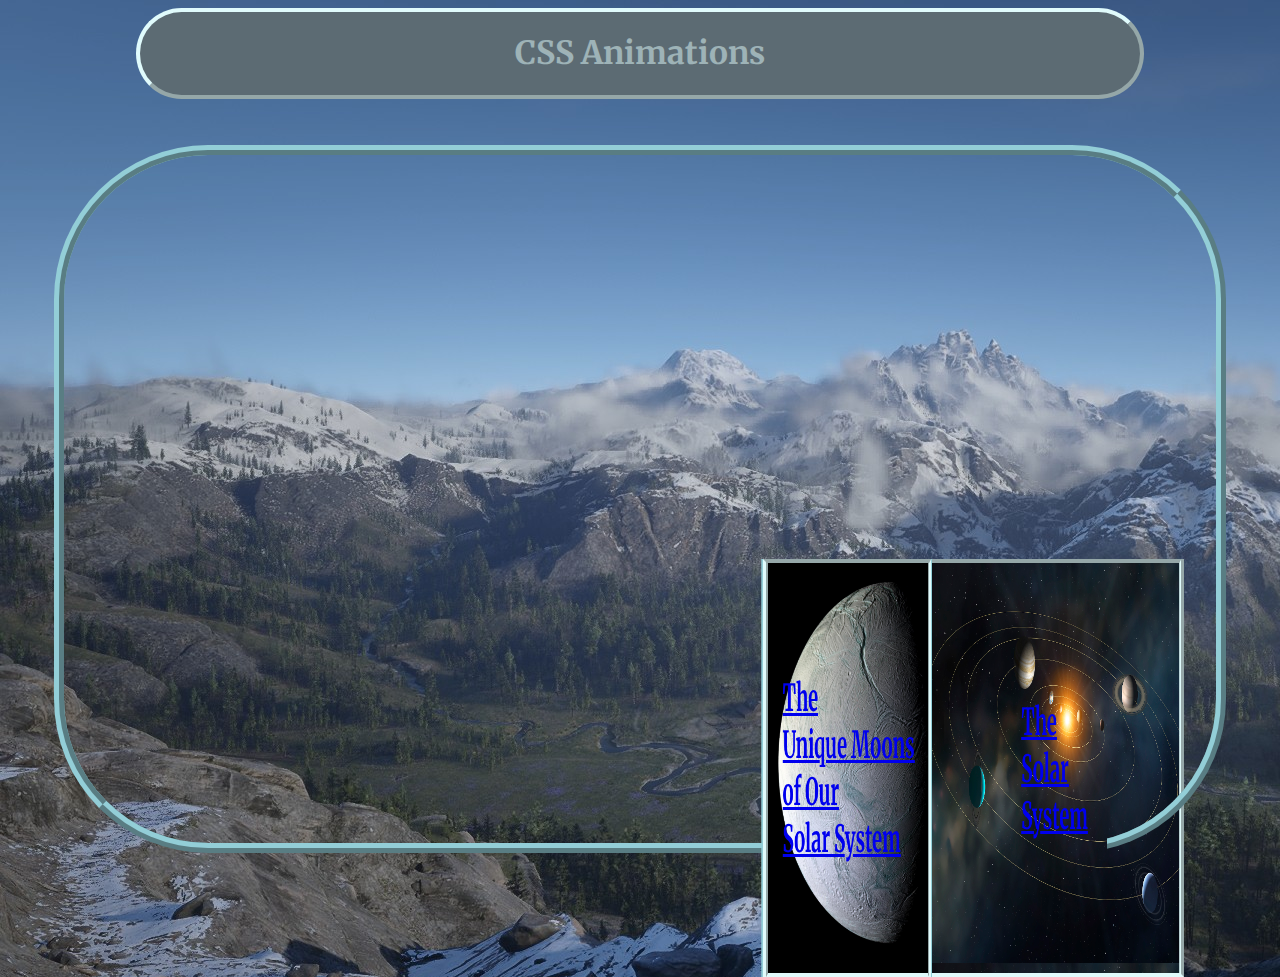
<file: index.html>
<!DOCTYPE html>
<html>

<head>
  <meta charset="utf-8">
  <meta name="viewport" content="width=device-width">
  <title>Css Animation Project</title>
  <link href="https://unpkg.com/aos@2.3.1/dist/aos.css" rel="stylesheet">
  <link href="style.css" rel="stylesheet" type="text/css" />
  <link rel="preconnect" href="https://fonts.googleapis.com">
  <link rel="preconnect" href="https://fonts.gstatic.com" crossorigin>
  <link href="https://fonts.googleapis.com/css2?family=Merriweather:wght@300&display=swap" rel="stylesheet">
</head>

<body id="index">
  <div data-aos="fade-down">
    <div id="index-intro-container">
      <div class="index-intro">
        <h1>CSS Animations</h1>
      </div>
    </div>
  </div>
  <div data-aos="fade-up">
    <div id="threeD-animation-container">
      <div id="main-menu">
        <div id="rotation-shape" class="circle-rotation">
          <div class="threeD-box" id="saturn-title">
            <a href="Saturn.html">
              <h2>Saturn</h2>
            </a>
          </div>
          <div class="threeD-box" id="solar-system-title">
            <a href="The-Solar-System.html">
              <h2>The<br> Solar<br> System</h2>
            </a>
          </div>
          <div class="threeD-box" id="unique-moon-title">
            <a href="UniqueMoons.html">
              <h2>The<br> Unique Moons<br> of Our<br> Solar System</h2>
            </a>
            </div< </div>
          </div>
        </div>
      </div>
      <script src="https://unpkg.com/aos@2.3.1/dist/aos.js"></script>
      <script>
        AOS.init();
      </script>

</body>

</html>
</file>
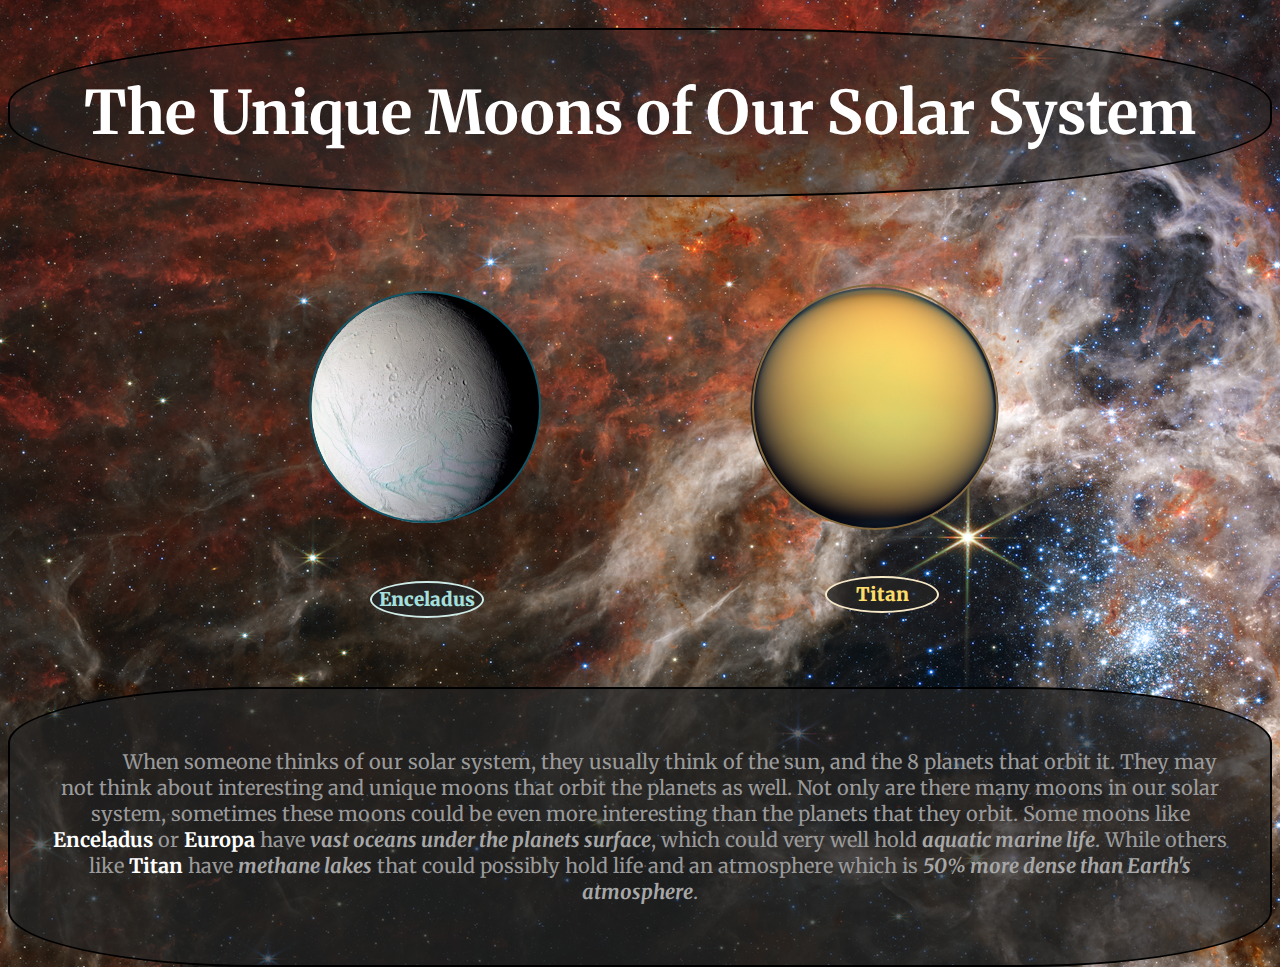
<file: UniqueMoons.html>
<!DOCTYPE html>
<html>

<head>
  <meta charset="utf-8">
  <meta name="viewport" content="width=device-width">
  <title>The Unique Moons of Our Solar System</title>
  <link href="https://unpkg.com/aos@2.3.1/dist/aos.css" rel="stylesheet">
  <link href="style.css" rel="stylesheet" type="text/css" />
  <link rel="preconnect" href="https://fonts.googleapis.com">
  <link rel="preconnect" href="https://fonts.gstatic.com" crossorigin>
  <link href="https://fonts.googleapis.com/css2?family=Merriweather:wght@300&display=swap" rel="stylesheet">
</head>

<body id="unique-moon-background">
    <div id="Intro">
      <div class="overlay">
        <h1> The Unique Moons of Our Solar System</h1>
    </div>
    <div class="flex-container">
      <div>
        <a class="interactive-moon">
          <img id="interactive-moon-one" src="Interactive Moon images/Enceladus(interactiveimage).png">
          <h3 id="enceladus-header-three">Enceladus</h3>
        </a>
      </div>
      <div>
        <a class="interactive-moon">
          <img id="interactive-moon-two" src="Interactive Moon images/Titan_in_true_color(interactiveimage).png">
          <h3 id="titan-header-three">Titan</h3>
        </a>
      </div>
    </div>
    <div id="intro-paragraph">
      <p> When someone thinks of our solar system, they usually think of the sun, and the 8 planets that orbit it. They
        may not think about interesting and unique moons that orbit the planets as well. Not only are there many moons
        in our solar system, sometimes these moons could be even more interesting than the planets that they orbit. Some
        moons like <strong>Enceladus</strong> or <strong>Europa</strong> have <em>vast oceans under the planets
          surface</em>, which could very well hold <em>aquatic marine life</em>. While others like
        <strong>Titan</strong> have <em>methane lakes</em> that could possibly hold life and an atmosphere which is
        <em>50% more dense than Earth's atmosphere</em>.
      </p>
    </div>
    <script src="https://unpkg.com/aos@2.3.1/dist/aos.js"></script>
    <script>
      AOS.init();
    </script>
</body>

</html>
</file>
<file: style.css>
body {
  background-color: black;
  font-family: 'Merriweather', serif;
 }

#unique-moon-background {
  background-image: url("background-images/STScI-01GA76RM0C11W977JRHGJ5J26X.png");
}

#saturn-title {
  background-image: url("background-images/PIA21046.jpg");
  background-size: 475px 400px;
  display: flex;
  flex-flow: row nowrap;
  justify-content: center;
  align-items: center;
  align-content: center;
  border: 4px inset rgba(224, 251, 252);
  width: 475px;
  height: 400px;
  font-size: 25px;
  padding: 5px;
  margin-left: 5px;
  background-color: rgba(157, 180, 192, 0.3);
  color: #9db4c0;
}

#solar-system-title {
  background-image: url("background-images/v5n22xGyNNHLzSnSArbrVH.jpg");
  background-size: 540px 400px;
  display: flex;
  flex-flow: row nowrap;
  justify-content: center;
  align-items: center;
  align-content: center;
  border: 4px inset #e0fbfc;
  width: 540px;
  height: 400px;
  font-size: 25px;
  padding: 5px;
  margin-left: 5px;
  background-color: rgba(157, 180, 192, 0.3);
  color: #9db4c0;
}

#unique-moon-title {
  background-image: url("background-images/486_PIA11133 (1).jpg");
  background-size: 345px 400px;
  display: flex;
  flex-flow: row nowrap;
  justify-content: center;
  align-items: center;
  align-content: center;
  border: 4px inset #e0fbfc;
  width: 345px;
  height: 400px;
  font-size: 25px;
  padding: 5px;
  margin-left: 5px;
  background-color: rgba(157, 180, 192, 0.3);
  color: #9db4c0;
}

.threeD-box {
  transition: transform 2s, opacity 2s;
  outline: 2px inset #93ced7;
}

#index {
  background-color: #253237;
  color: #9db4c0;
  background-image: url("background-images/EB57BB7D-0F0D-4282-8DC0-D10164FA8894.jpeg");
}

#index-intro-container {
  position: relative;
  display: flex;
  flex-flow: row nowrap;
  justify-content: center;
  align-items: center;
  align-content: center;
  top: -40px;
}

#threeD-animation-container {
display: flex;
width: 100%;
height: 800px;
perspective: 600;
perspective-origin: 50% 225px;
animation: floating 8s ease-in-out infinite;
}

#main-menu {
  outline: 10px ridge #93ced7;
  outline-offset: -3.5rem;
  border-radius: 200px;
  display: block;
  transform: translateZ(-200px);
  width: 100%;
  height: 100%;
  transition: transform 10s;
  transform-style: preserve-3d;
  flex-flow: row nowrap;
  justify-content: center;
  align-items: center;
  align-content: center;
}

.circle-rotation > #saturn-title {
  transform: rotateY(200deg) translate3d(-710px,0px,-203px);
}

.circle-rotation > #solar-system-title {
  transform: rotateY(-300deg) translate3d(90px,0px,335px);
}

.circle-rotation > #unique-moon-title {
  transform: rotateY(300deg) translateZ(340px);
}

#rotation-shape {
  position: relative;
  top: 160px;
  margin: 0 auto;
  height: 200px;
  width: 1300px;
  transform-style: preserve-3d;
  animation: main-menu 7s linear infinite;
  display: flex;
}

@keyframes main-menu {
  0% {
    transform: rotateY(0deg);
  }
  100% {
    transform: rotateY(-360deg);
  }
}

.index-intro {
  color: rgba(224, 251, 252, 0.5);
  background-color: rgb(92, 107, 115);
  border: 4px outset #e0fbfc;
  border-radius: 50px;
  text-align: center;
  font-weight: 400;
  width: 1000px;
  position: relative;
  top: 40px;
  bottom: 40px;
  animation: floating 8s ease-in-out infinite;
  display: flex;
  flex-flow: row nowrap;
  justify-content: center;
  align-items: flex-start;
  align-content: center;
}

.flex-container > img {
  position: relative;
  justify-content: center;
  left: 520px;
  display: flex;
  border-radius: 100%;
  width: 250px;
  height: 250px;
  image-rendering: auto;
}

.overlay {
  background-color: rgba(35, 35, 35, .5);
  position: relative;
  top: 20px;
  bottom: 100pz;
  text-align: center;
  padding: 5px;
  font-size: 30px;
  color: white;
  border: 2px solid #000000;
  border-radius: 45%;
  animation: floating 4s ease-in-out infinite;
}

@keyframes floating {
  0% {transform: translate(0,0);}
  50% {transform: translate(0,15px);}
  100% {transform: translate(0,-0);}
}

#intro-paragraph {
  background-color: rgba(35, 35, 35, .7);
  text-align: center;
  font-size: 20px;
  color: #9a9a9a;
  border: 2px solid #000000;
  border-radius: 20%;
  text-indent: 60px;
  line-height: 1.3;
  position: relative;
  top: 70px;
  padding: 40px;
  animation: floating 4s ease-in-out infinite;
  bottom: 40px;
}

em {
  font-weight: bold;
  color: #A7A7A7;
}

strong {
  color: white;
}

.flex-container {
  display: flex;
  flex-flow: row nowrap;
  justify-content: center;
  align-items: center;
  align-content: center;
}

.interactive-moon > img {
  image-rendering: auto; 
  margin-left: 85px;
  margin-right: 70px; 
  top: 80px;
  position: relative;
}

#interactive-moon-one {
  outline: #125768 solid 2px;
  outline-offset: -36px;
  border-radius: 100%;
  width: 300px;
  height: 300px;
  transition-property: height, width, outline, outline-offset;
  transition-duration: .7s;
  transition-timing-function: ease;
  animation: floating 4s ease-in-out infinite;
}

#interactive-moon-two {
  outline: #856a3e solid 2px;
  outline-offset: -6.5mm;
  border-radius: 100%;
  width: 290px;
  height: 290px;
  transition-property: height, width, outline, outline-offset;
  transition-duration: .7s;
  transition-timing-function: ease-in;
  animation: floating 4s ease-in-out infinite;
}

#enceladus-header-three {
  color: #a6e0de;
  font-weight: 900;
  background-color: rgba(35, 35, 35, .8);
  border: 2px solid #cfece8;
  border-radius: 70%;
  margin-top: 80px;
  margin-left: -10px;
  animation: floating 4s ease-in-out infinite;
}

#titan-header-three {
  color: #fcdc6a;
  font-weight: 900;
  background-color: rgba(35, 35, 35, .8);
  border: 2px solid #f8eac9; 
  border-radius: 70%;
  margin-top: 80px;
  margin-left: -10px;
  animation: floating 4s ease-in-out infinite;
}

.interactive-moon > h3 {
  position: relative;
  left: 190px;
  top: 20px;
  border-spacing: 30px;
  width: 100px;
  margin-left: 0px;
  margin-right: 0px;
  padding: 5px;
  text-align: center;
}

.interactive-moon > #interactive-moon-one:hover {
  outline: #5dd1e3 groove 8px;
  outline-offset: -46px;
  border-radius: 100%;
  width: 350px;
  height: 350px;
  position: relative;
  image-rendering: auto; 
  margin-left: 85px;
  margin-right: 70px; 
  transition-timing-function: ease;
  animation: floating 4s ease-in-out infinite;
}

.interactive-moon > #interactive-moon-two:hover {
  outline: #d2c567 ridge 8px;
  outline-offset: -8.5mm;
  border-radius: 100%;
  width: 340px;
  height: 340px;
  position: relative;
  image-rendering: auto; 
  margin-left: 85px;
  margin-right: 70px; 
  top: 45px;
  transition-timing-function: ease;
  animation: floating 4s ease-in-out infinite;
}
</file>
